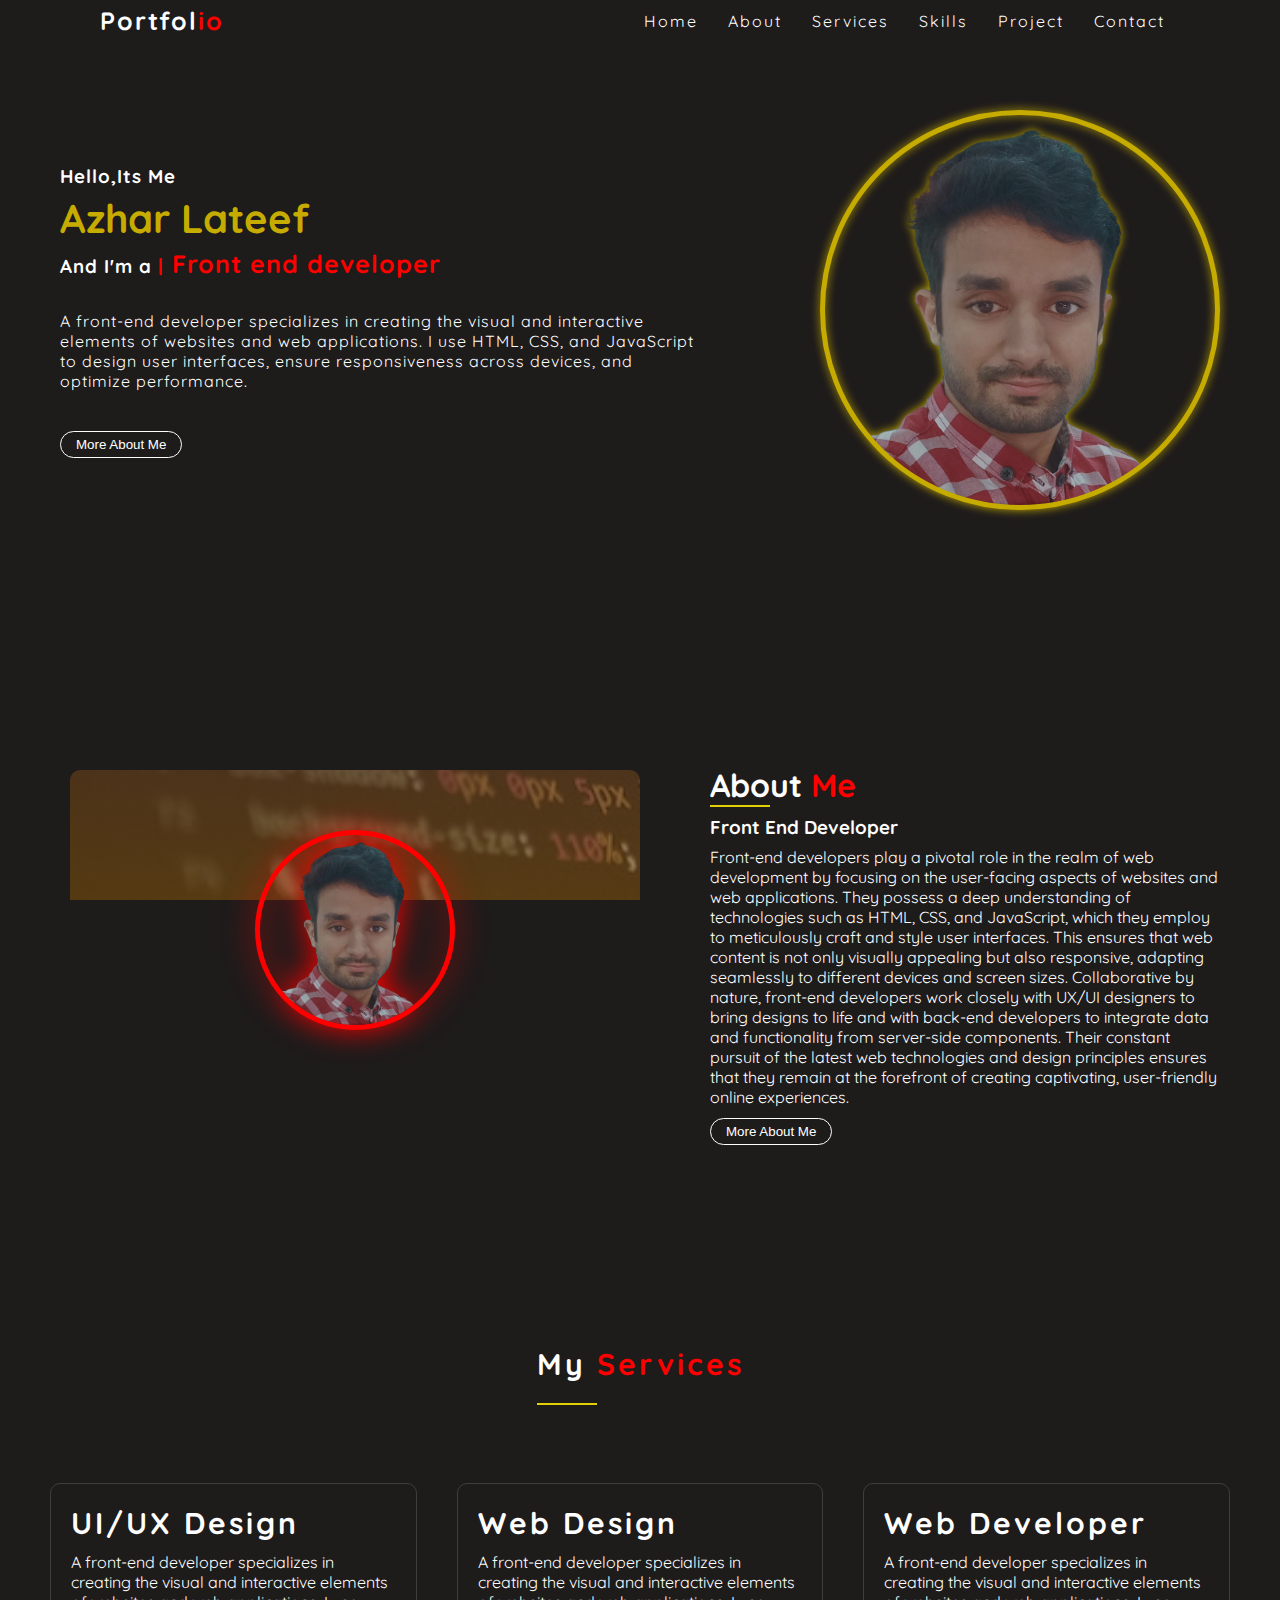
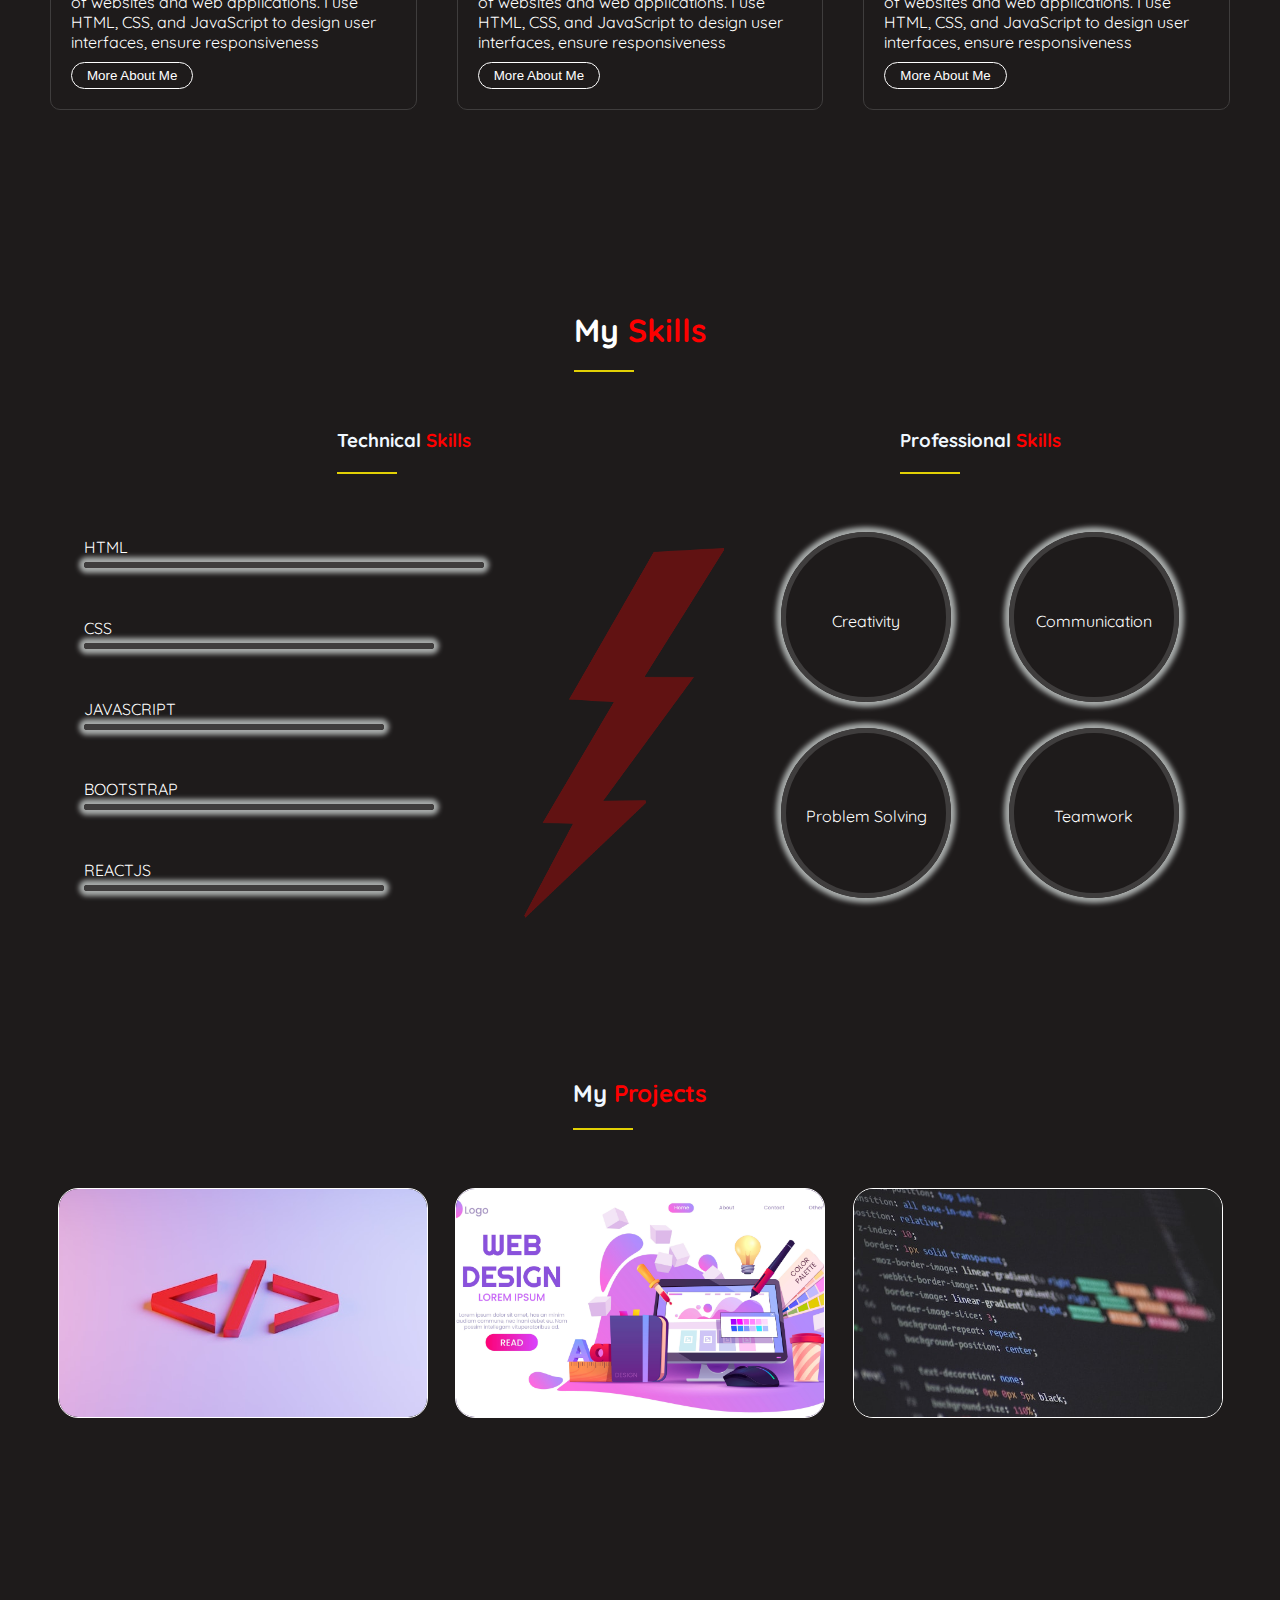
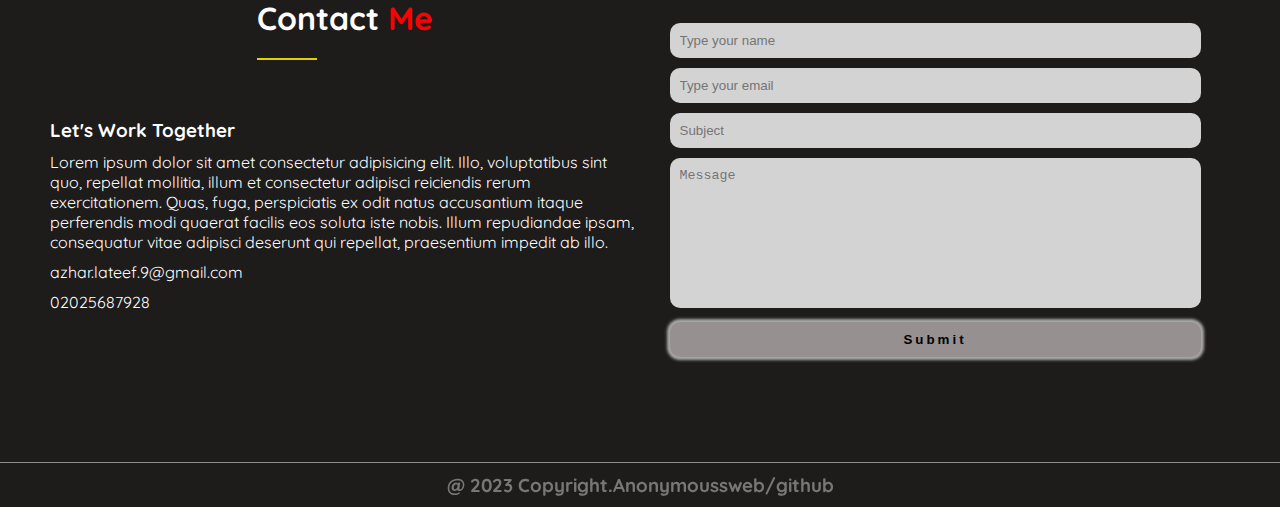
<file: index.html>
<!DOCTYPE html>
<html lang="en">

<head>
    <meta charset="UTF-8">
    <meta name="viewport" content="width=device-width, initial-scale=1.0">
    <meta name="google-site-verification" content="fzP8pjRiHF0updvf2yPII7IMolWP-DUG40y5_g-6N2E" />
    <title>Document</title>
    <link rel="stylesheet" href="style.css">
    <link rel="preconnect" href="https://fonts.googleapis.com">
    <link rel="preconnect" href="https://fonts.gstatic.com" crossorigin>
    <link href="https://fonts.googleapis.com/css2?family=Dancing+Script:wght@500&family=Quicksand&display=swap"
        rel="stylesheet">
    <link rel="stylesheet" href="https://cdnjs.cloudflare.com/ajax/libs/font-awesome/6.4.2/css/all.min.css"
        integrity="sha512-z3gLpd7yknf1YoNbCzqRKc4qyor8gaKU1qmn+CShxbuBusANI9QpRohGBreCFkKxLhei6S9CQXFEbbKuqLg0DA=="
        crossorigin="anonymous" referrerpolicy="no-referrer" />
    <link rel="preconnect" href="https://fonts.googleapis.com">
    <link rel="preconnect" href="https://fonts.gstatic.com" crossorigin>
    <link
        href="https://fonts.googleapis.com/css2?family=Dancing+Script:wght@500&family=Exo+2:ital,wght@0,200;1,200&family=Quicksand&display=swap"
        rel="stylesheet">
</head>

<body>
    <!-- --------------------------navbar----------------------------------- -->
    <div class="nav">
        <h1>Portfol<span>io</span></h1>
        <ul>
            <li><a href="#home">home</a></li>
            <li><a href="#about">about</a></li>
            <li><a href="#services">services</a></li>
            <li><a href="#skills">skills</a></li>
            <li><a href="#project">project</a></li>
            <li><a href="#contact">contact</a></li>
        </ul>
        <input type="checkbox" name="" id="click">
        <label for="click" class="checkbx">
            <i class="fa-solid fa-bars"></i>
        </label>
    </div>
    <!-- --------------------------------------hero section---------------------------------- -->
    <section id="home" class="hero-section">
        <div class="hero">
            <h3>
                Hello,Its Me
            </h3>
            <h1>
                Azhar Lateef
            </h1>
            <h3>
                And I'm a <span>|</span><span class="h1" style="font-size: 25px;" > Front end developer</span>
            </h3>
            <p>A front-end developer specializes in creating the visual and interactive elements of websites and web
                applications. I use HTML, CSS, and JavaScript to design user interfaces, ensure responsiveness across
                devices, and optimize performance.</p>
            <button class="btn">More About Me</button>
        </div>
        <div class="heropic">
            <img src="fdyt.png">
        </div>
    </section>
    <!-- ------------------------------------------aboutme---------------------------------------- -->
    <section id="about" class="aboutme">
        <div class="about1">
            <img src="fdyt.png">
        </div>
        <div class="about2">
            <h1>About <span>Me</span></h1>
            <hr>
            <h3>Front End Developer</h3>
            <p>Front-end developers play a pivotal role in the realm of web development by focusing on the user-facing
                aspects of websites and web applications. They possess a deep understanding of technologies such as
                HTML, CSS, and JavaScript, which they employ to meticulously craft and style user interfaces. This
                ensures that web content is not only visually appealing but also responsive, adapting seamlessly to
                different devices and screen sizes. Collaborative by nature, front-end developers work closely with
                UX/UI designers to bring designs to life and with back-end developers to integrate data and
                functionality from server-side components. Their constant pursuit of the latest web technologies and
                design principles ensures that they remain at the forefront of creating captivating, user-friendly
                online experiences.</p>
            <button class="btn">More About Me</button>
        </div>
    </section>
    <!-- ------------------------------------------services---------------------------------------- -->
    <section id="services" class="Myservices">
        <h1 class="ph1">My <span>Services</span></h1>
        <div class="services">
            <div class="service1">
                <h1>UI/UX Design</h1>
                <p>A front-end developer specializes in creating the visual and interactive elements of websites and web
                    applications. I use HTML, CSS, and JavaScript to design user interfaces, ensure responsiveness
                </p>
                <button class="btn">More About Me</button>
            </div>
            <div class="service1">
                <h1>Web Design</h1>
                <p>A front-end developer specializes in creating the visual and interactive elements of websites and web
                    applications. I use HTML, CSS, and JavaScript to design user interfaces, ensure responsiveness
                </p>
                <button class="btn">More About Me</button>
            </div>
            <div class="service1">
                <h1>Web Developer</h1>
                <p>A front-end developer specializes in creating the visual and interactive elements of websites and web
                    applications. I use HTML, CSS, and JavaScript to design user interfaces, ensure responsiveness
                </p>
                <button class="btn">More About Me</button>
            </div>
        </div>
    </section>
    <!-- ------------------------------------skills------------------------------- -->
    <section id="skills" class="myskills">
        <h1 class="ph1">My <span>Skills</span></h1>
        <div class="myskills1">
            <div class="myskills1-sub1">
                <h3 class="ph1">Technical <span>Skills</span></h3>
                <p>HTML</p>
                <hr class="one">
                <p>CSS</p>
                <hr class="two">
                <p>JAVASCRIPT</p>
                <hr class="three">
                <p>BOOTSTRAP</p>
                <hr class="four">
                <p>REACTJS</p>
                <hr class="five">
                <div class="mid">
                    <img src="mid.png" alt="">
                </div>
            </div>
            <div class="myskills1-sub2">
                <h3 class="ph1">Professional <span>Skills</span></h3>

                <div class="myskills1-sub2-1">
                    <div>
                        <p>Creativity</p>
                    </div>
                    <div>
                        <p>Communication</p>
                    </div>
                </div>

                <div class="myskills1-sub2-2">
                    <div>
                        <p>Problem Solving</p>
                    </div>
                    <div>
                        <p>Teamwork</p>
                    </div>
                </div>

            </div>
        </div>
    </section>
    <!-- --------------------------------------------projects------------------------------------------ -->
    <h2 class="ph1">My <span>Projects</span></h2>
    <section id="project" class="latestprojects">

        <div class="card">
            <img src="p1.jpg" alt="">
            <div class="card-body">
                <h1>UI/UX Design</h1>
                <p>A front-end developer specializes in creating the visual and interactive elements of websites and web
                    applications. I use HTML, CSS, and JavaScript to design user interfaces, ensure responsiveness</p>
                <button>More About Me</button>
            </div>
        </div>
        <div class="card">
            <img src="p2.jpg" alt="">
            <div class="card-body">
                <h1>Web Design</h1>
                <p>A front-end developer specializes in creating the visual and interactive elements of websites and web
                    applications. I use HTML, CSS, and JavaScript to design user interfaces, ensure responsiveness</p>
                <button>More About Me</button>
            </div>
        </div>
        <div class="card">
            <img src="p3.jpg" alt="">
            <div class="card-body">
                <h1>Web Development</h1>
                <p>A front-end developer specializes in creating the visual and interactive elements of websites and web
                    applications. I use HTML, CSS, and JavaScript to design user interfaces, ensure responsiveness</p>
                <button>More About Me</button>
            </div>
        </div>
    </section>
    <!-- ---------------------------------------------contact------------------------------------------- -->
    <section id="contact">
        <div class="contact">
            <div class="contact-left">
                <h1 class="ph1">Contact <span>Me</span></h1>
                <h3>
                    Let's Work Together
                </h3>
                <p>Lorem ipsum dolor sit amet consectetur adipisicing elit. Illo, voluptatibus sint quo, repellat
                    mollitia, illum et consectetur adipisci reiciendis rerum exercitationem. Quas, fuga, perspiciatis ex
                    odit natus accusantium itaque perferendis modi quaerat facilis eos soluta iste nobis. Illum
                    repudiandae ipsam, consequatur vitae adipisci deserunt qui repellat, praesentium impedit ab illo.
                </p>
                <p><i class="fa-solid fa-paper-plane"></i> azhar.lateef.9@gmail.com</p>
                <p><i class="fa-solid fa-phone"></i> 02025687928</p>
                <i class="fa-brands fa-square-facebook icon"></i>
                <i class="fa-brands fa-square-twitter icon"></i>
                <i class="fa-brands fa-square-instagram icon"></i>
                <i class="fa-brands fa-linkedin icon"></i>
            </div>
            <div class="contact-right">
                <form action="">
                    <input type="text" placeholder="Type your name">
                    <input type="email" placeholder="Type your email">
                    <input type="text" placeholder="Subject">
                    <textarea name="comment" placeholder="Message"></textarea>
                    <button class="button">Submit</button>
                </form>
            </div>
        </div>
    </section>
    <section>
        <div class="footer">
            <h3>@ 2023 Copyright.Anonymoussweb/github</h3>
        </div>
    </section>


    <!-- ---------------------------------------SCRIPT--------------------------------------------------- -->
    <script>
        document.addEventListener('DOMContentLoaded', function () {
            const checkbox = document.getElementById('click');
            const navUl = document.querySelector('.nav ul');

            checkbox.addEventListener('change', function () {
                if (checkbox.checked) {
                    navUl.style.left = '0';
                } else {
                    navUl.style.left = '-100%';
                }
            });
        });
    </script>
</body>

</html>
</file>
<file: style.css>
* {
    margin: 0;
    padding: 0;
    box-sizing: border-box;
    scroll-behavior: smooth;
}

/* width */
::-webkit-scrollbar {
    width: 15px;
}

/* Track */
::-webkit-scrollbar-track {
    box-shadow: inset 0 0 5px grey;
    border-radius: 10px;
}

/* Handle */
::-webkit-scrollbar-thumb {
    background-image: linear-gradient(red, yellow);
    border-radius: 10px;
}

/* Handle on hover */
::-webkit-scrollbar-thumb:hover {
    background-image: linear-gradient(rgb(172, 0, 0), rgb(212, 173, 16));
}

h1,
h2,
h3,
a,
p {
    font-family: 'Dancing Script', ;
    font-family: 'Exo 2', sans-serif;
    font-family: 'Quicksand', sans-serif;
}

body {
    background-color: rgb(30, 27, 27);
}

span {
    color: red;
}

a {
    text-decoration: none;
    color: white;
}
.nav h1{
    color: white;
    font-size: 25px;
    letter-spacing: 2px;
    transition: 0.3s ease;
    cursor: pointer;
}
.nav h1:hover{
    letter-spacing: 3px;
    color: bisque;
}
.nav{
    display: flex;
    justify-content: space-between;
   padding-top: 5px;
   padding-left: 100px;
   padding-right: 100px;
   position: fixed;
   top: 0;
   left: 0;
   z-index: 999;
   background-color: rgb(30, 27, 27);
   width: 100%;
   padding-bottom: 7px;
  }
  .nav ul{
    list-style: none;
    display: flex;
    justify-content: center;
    align-items: center;
    z-index: 998;
  }
  .nav ul li{
    margin: 0 15px;
  }
  .nav ul li a{
    text-decoration: none;
    text-transform: capitalize;
    letter-spacing: 2px;
    padding-bottom: 5px;
  }
  .nav ul li a:hover{
    border-bottom: 2px solid red;
  }
  #click{
  display: none;
  }
  .nav .checkbx{
    display: flex;
    justify-content: center;
    align-items: center;
    display: none;
  }
  @media (max-width:790px){
   .nav{
    padding-left: 50px;
    padding-right: 50px;
   }
   .nav h1{
    font-size: larger;
   }
  }
  @media (max-width:762px){
    .nav .checkbx{
       display:flex;
       color: rgb(255, 255, 255);
       margin: 0;
       cursor: pointer;
    }
    #click:checked ~ .checkbx i:before{
        content: "\f00d";
      }
    .nav ul{
      position: fixed;
      top: 35px;
      left: -100%;
      display: block;
      width: 100%;
      height: 100vh;
      text-align: center;
      background-color: rgb(0, 0, 0);
      transition: all 0.3s ease;
      padding-top: 60px;
    }
    .nav ul li{
     margin-top: 40px;
    }
  
  }
  /* ----------------------------HERO SECTION------------------------------ */

.hero-section {
    display: flex;
    padding: 0 60px;
    margin-top: 50px;
}

.hero-section h1,
h3,
p {
    color: white;
}

.hero-section .hero {
    margin: auto;
    padding-right: 10%;
    padding-top: 5%;
}

.hero-section .heropic {
    margin-top: 60px;
}

.hero-section .heropic img {
    width: 400px;
    height: 400px;
    border-radius: 50%;
    border: 5px solid rgb(198, 172, 0);
    filter: drop-shadow(0px 0px 5px rgb(198, 172, 0))
}

.hero-section .hero h3{
    letter-spacing: 1px;   
}

.hero-section .hero h1 {
    line-height: 60px;
    color: rgb(198, 172, 0);
    font-size: 40px;
}

.hero-section .hero p {
    margin-top: 5%;

    letter-spacing: 1px;
    margin-bottom: 40px
}

.hero-section .hero .btn {
    background-color: transparent;
    border: 1px solid white;
    border-radius: 15px;
    color: white;
    padding: 5px 15px;
    transition: 0.2s ease;
}

.hero-section .hero .btn:hover {
    background-color: rgb(80, 80, 0);
}

/* ---------------about me--------------- */
.aboutme {
    display: flex;
    margin-top: 20%;
}

.aboutme .about1 {
    width: 50%;
    text-align:center;
    background-image: linear-gradient(rgba(25, 5, 78, 0.9),rgba(116, 72, 2, 0.6)),url(p3.jpg);
    background-size: cover;
    background-position: center;
    background-attachment:fixed;
    backdrop-filter: blur(5px);
    margin: 0px 70px;
    padding-top: 60px;
    border-radius: 10px;
}

.aboutme .about1 img {
    width: 200px;
    height: 200px;
    border-radius: 50%;
    filter: drop-shadow(0px 0px 15px rgb(253, 0, 0));
    border: 5px solid red;
}

.aboutme .about2 {
    width: 50%;
}

.aboutme .about2 hr {
    width: 60px;
    border: 1px solid rgb(226, 208, 5);
    margin-top: 5px;
}

.aboutme .about2 h1 {
    color: white;
    line-height: 30px;
}

.aboutme .about2 p {
    margin-bottom: 2%;
    padding-right: 10%;

}

.aboutme .about2 h3 {
    line-height: 40px;
}

.aboutme .about2 .btn {
    background-color: transparent;
    border: 1px solid white;
    border-radius: 15px;
    color: white;
    padding: 5px 15px;
    transition: 0.2s ease;
}

.aboutme .about2 .btn:hover {
    background-color: rgb(80, 80, 0);
}

/* ------------my servives-------------- */
.Myservices {
    margin: 200px 30px 150px 30px;

}

.Myservices h1 {
    color: white;
    text-align: center;
    font-size: 30px;
    letter-spacing: 3px;
}

.Myservices .services {
    display: flex;
    margin-top: 3%;

}

.Myservices .services .service1 {
    border: 1px solid rgb(63, 61, 61);
    margin: 20px;
    padding: 20px;
    border-radius: 10px;
    /* box-shadow: 0px 0px 5px 5px rgb(168, 172, 171); */
}

.Myservices .services .service1 h1 {
    text-align: left;
}

.Myservices .services .service1 p {
    margin: 10px 0;
}

.Myservices .services .service1 .btn {
    background-color: transparent;
    border: 1px solid white;
    border-radius: 15px;
    color: white;
    padding: 5px 15px;
    transition: 0.2s ease;
}

.Myservices .services .service1 .btn:hover {
    background-color: rgb(80, 80, 0);
}

/* ------------------my skills------------------- */
.myskills {

}

.myskills h1 {
    text-align: center;
    color: white;
    margin-bottom: -8%;
}

.myskills .myskills1 {
    display: flex;
    justify-content: center;
}
.myskills .myskills1 .myskills1-sub1 .mid{
  position: absolute;
  top: 300px;
  right: 0;
}
.myskills .myskills1 .myskills1-sub1 .mid img{
    width: 200px;
    height: 370px;
    opacity: 0.3;
}
.myskills .myskills1 .myskills1-sub1 {
    width: 50%;
    position: relative;
    margin-left: 40px;
}

.myskills .myskills1 .myskills1-sub1 h3 {
    text-align: center;
}

.myskills .myskills1 .myskills1-sub1 p {
    line-height: 30px;
    margin-top: 7%;
}

.myskills .myskills1 .myskills1-sub1 .one {
    border: 3px solid rgb(63, 61, 61);
    width: 400px;
    margin: 0;
    border-radius: 5px;
    box-shadow: 0px 0px 5px 5px rgb(168, 172, 171);
}

.myskills .myskills1 .myskills1-sub1 .two {
    border: 3px solid rgb(63, 61, 61);
    width: 350px;
    margin: 0;
    border-radius: 5px;
    box-shadow: 0px 0px 5px 5px rgb(168, 172, 171);
}

.myskills .myskills1 .myskills1-sub1 .three {
    border: 3px solid rgb(63, 61, 61);
    width: 300px;
    margin: 0;
    border-radius: 5px;
    box-shadow: 0px 0px 5px 5px rgb(168, 172, 171);
}

.myskills .myskills1 .myskills1-sub1 .four {
    border: 3px solid rgb(63, 61, 61);
    width: 350px;
    margin: 0;
    border-radius: 5px;
    box-shadow: 0px 0px 5px 5px rgb(168, 172, 171);
}

.myskills .myskills1 .myskills1-sub1 .five {
    border: 3px solid rgb(63, 61, 61);
    width: 300px;
    margin: 0;
    border-radius: 5px;
    box-shadow: 0px 0px 5px 5px rgb(168, 172, 171);
}

/* --------------- */


.myskills .myskills1 .myskills1-sub2 {
    width: 40%;
}

.myskills .myskills1 .myskills1-sub2 h3 {
    text-align: center;
}

.myskills .myskills1 .myskills1-sub2 .myskills1-sub2-1 {
    display: flex;
    justify-content: space-evenly;
    margin-top: 50px;
}

.myskills .myskills1 .myskills1-sub2 .myskills1-sub2-1 div {
    width: 170px;
    height: 170px;
    border: 5px solid rgb(63, 61, 61);
    border-radius: 50%;
    color: white;
    text-align: center;
    box-shadow: 0px 0px 5px 5px rgb(168, 172, 171);
    ;
}

.myskills .myskills1 .myskills1-sub2 .myskills1-sub2-1 p {
    margin-top: 46%;
}

.myskills .myskills1 .myskills1-sub2 .myskills1-sub2-2 {
    display: flex;
    justify-content: space-evenly;
    margin-top: 5%;

}

.myskills .myskills1 .myskills1-sub2 .myskills1-sub2-2 div {
    width: 170px;
    height: 170px;
    border: 5px solid rgb(63, 61, 61);
    box-shadow: 0px 0px 5px 5px rgb(168, 172, 171);
    border-radius: 50%;
    color: white;
    text-align: center;
}

.myskills .myskills1 .myskills1-sub2 .myskills1-sub2-2 p {
    margin-top: 46%;
}


/* ------------------my Projects----------------- */

#project{
    display: flex;
    justify-content: space-evenly;
    align-items: center;
    padding: 0 30px;
}
.ph1{
    text-align: center;
    position: relative;
    margin: 180px 0 80px 0 ;
    color: aliceblue;
}
.ph1::before{
 position: absolute;
 content: '';
 top: 0;
 width: 60px;
 height: 100%;
 border-bottom: 2px solid rgb(226, 208, 5);
 padding-top: 20px;
}
#project div:nth-child(2){
    background-color: rgba(75, 0, 187, 0.395);
}
.card{
    width: 370px;
    height: 230px;
    border: 1px solid white;
    background-color: rgba(0, 0, 0, 0.269);
    border-radius: 20px;
    overflow: hidden;
    position: relative;
}
.card h1{
    color: aliceblue;
}
.card img{
    width: 100%;
    height: 100%;
    object-fit: cover;
}

.card:hover .card-body{
    right:0;
}
.card .card-body{
    position: absolute;
    display: flex;
    flex-direction: column;
    justify-content: center     ;
    top:0px;
    right: -100%;
    width: 100%;
    height: 100%;
    color: black;
    padding: 0 20px; 
    transition: 1s;
    backdrop-filter: blur(5px);
}
.card .card-body p{
    padding: 5px 0;
}
.card .card-body button{
    width: 100px;
    height: 25px;
    background-color: transparent;
    color: white;
    border-radius: 15px;
    cursor: pointer;
    transition: 0.5s;
}
.card .card-body button:hover{
    background-color: rgb(140, 141, 84);
}

/* ----------------------contact----------------------- */

.contact {
    display: flex;
    margin: 200px 50px 100px 50px;
}

.contact .contact-left {
    margin-top: -200px;
    width: 50%;
}

.contact .contact-left h1 {
    text-align: center;
    color: white;
}

.contact .contact-left p {
    margin-bottom: 10px;
}

.contact .contact-left h3 {
    margin: 10px 0 10px 0;
}

.contact .contact-left .icon {
    color: white;
    font-size: 25px;
    margin-top: 30px;
    cursor: pointer;
}

.contact .contact-right {
    width: 50%;
    text-align: center;
}

.contact .contact-right input {
    padding: 10px;
    width: 90%;
    margin: 5px;
    border-radius: 10px;
    border: transparent;
    background-color: lightgrey;
}

.contact .contact-right textarea {
    width: 90%;
    height: 150px;
    margin: 5px;
    padding: 10px;
    border-radius: 10px;
    border: transparent;
    background-color: lightgrey;
    resize: none;
}

.contact .contact-right button {
    font-weight: bolder;
    letter-spacing: 3px;
    padding: 10px;
    width: 90%;
    margin: 5px;
    border-radius: 10px;
    border: transparent;
    background-color: rgb(150, 144, 144);
    resize: none;
    box-shadow: 0px 0px 3px 3px rgb(168, 172, 171);
    cursor: pointer;
}


/* -----------------------------------footer--------------------------------------------------- */
.footer{
    text-align: center;
    border-top: 1px solid rgba(255, 255, 255, 0.498);
    padding-top: 10px;
    padding-bottom:10px;
}
.footer h3{
    opacity: 0.4;
}
/* --------------------------Responsive-------------------------------- */

@media (max-width: 1090px) {
    .navbar .navlink {
        margin-left: 130px;
    }
}
@media (max-width: 1090px) {
    .myskills .myskills1 .myskills1-sub1 .mid img{
        display: none;
    }
    #project{
        display: flex;
        flex-direction: column;
        gap: 30px;
    }
    #project .card{
        display: block;
        width: 80%;
        height: 10%;
        text-align: center;
    }
    #project .card .card-body{
        align-items: center;
    }

}

@media (max-width: 900px) {
   
    .aboutme .about1{
        margin: 0;
        padding: 0;
        background-image:none ;
    }
    .navbar .navlink {
        margin-left: 100px;
    }

    .navbar h1 {
        margin-left: -100px;
    }

    .hero-section .heropic img {
        width: 300px;
        height: 300px;
    }

    .Myservices .services {
        display: block;
    }

    .Myservices .services .service1 {
        margin: 30px;
    }                                                       

    .myskills .myskills1 {
        display: block;
    }

    .myskills .myskills1 .myskills1-sub1 {
        margin: auto;
        padding-bottom: 50px;
    }

    .myskills .myskills1 .myskills1-sub2 {
        margin: auto;
        width: 100%;
    }

    .contact .contact-right {
        width: 100%;
    }

    .contact .contact-left {
        width: 100%;
        padding-left: 30px;
    }
}

@media (max-width: 760px) {
    .navbar .navlink {
        display: none;
    }

    .navbar .menu-icon {
        display: block;
        margin-left: 530px;
        font-size: larger;
    }

    .contact {
        display: block;
    }

    .contact .contact-left {
        margin: auto;
        padding-bottom: 50px;
    }

    .contact .contact-right {
        margin: auto;
    }

}

@media (max-width: 700px) {
    .navbar .menu-icon {
        margin-left: 450px;
    }

    .hero-section {
        display: block;
        text-align: center;
    }

    .contact .contact-left {
        width: 100%;
    }

    .contact .contact-right {
        width: 100%;
    }

}

@media (max-width: 650px) {
    .navbar .menu-icon {
        /* -------------- toggle settings----------- */
        margin-left: 370px;
    }

    .aboutme {
        display: block;
    }

    .aboutme .about2 {
        margin: auto;
        width: 100%;
        padding-left: 50px;
    }

    .aboutme .about1 {
        margin: auto;
        text-align: center;
    }

    .aboutme .about1 img {
        margin: 50px;
    }
}

@media (max-width: 550px) {
    .navbar .menu-icon {
        margin-left: 300px;
    }

    .navbar h1 {
        font-size: medium;
    }

    .myskills .myskills1 .myskills1-sub1 {
        margin-left: 50px;
        padding-bottom: 50px;
    }
}
</file>
